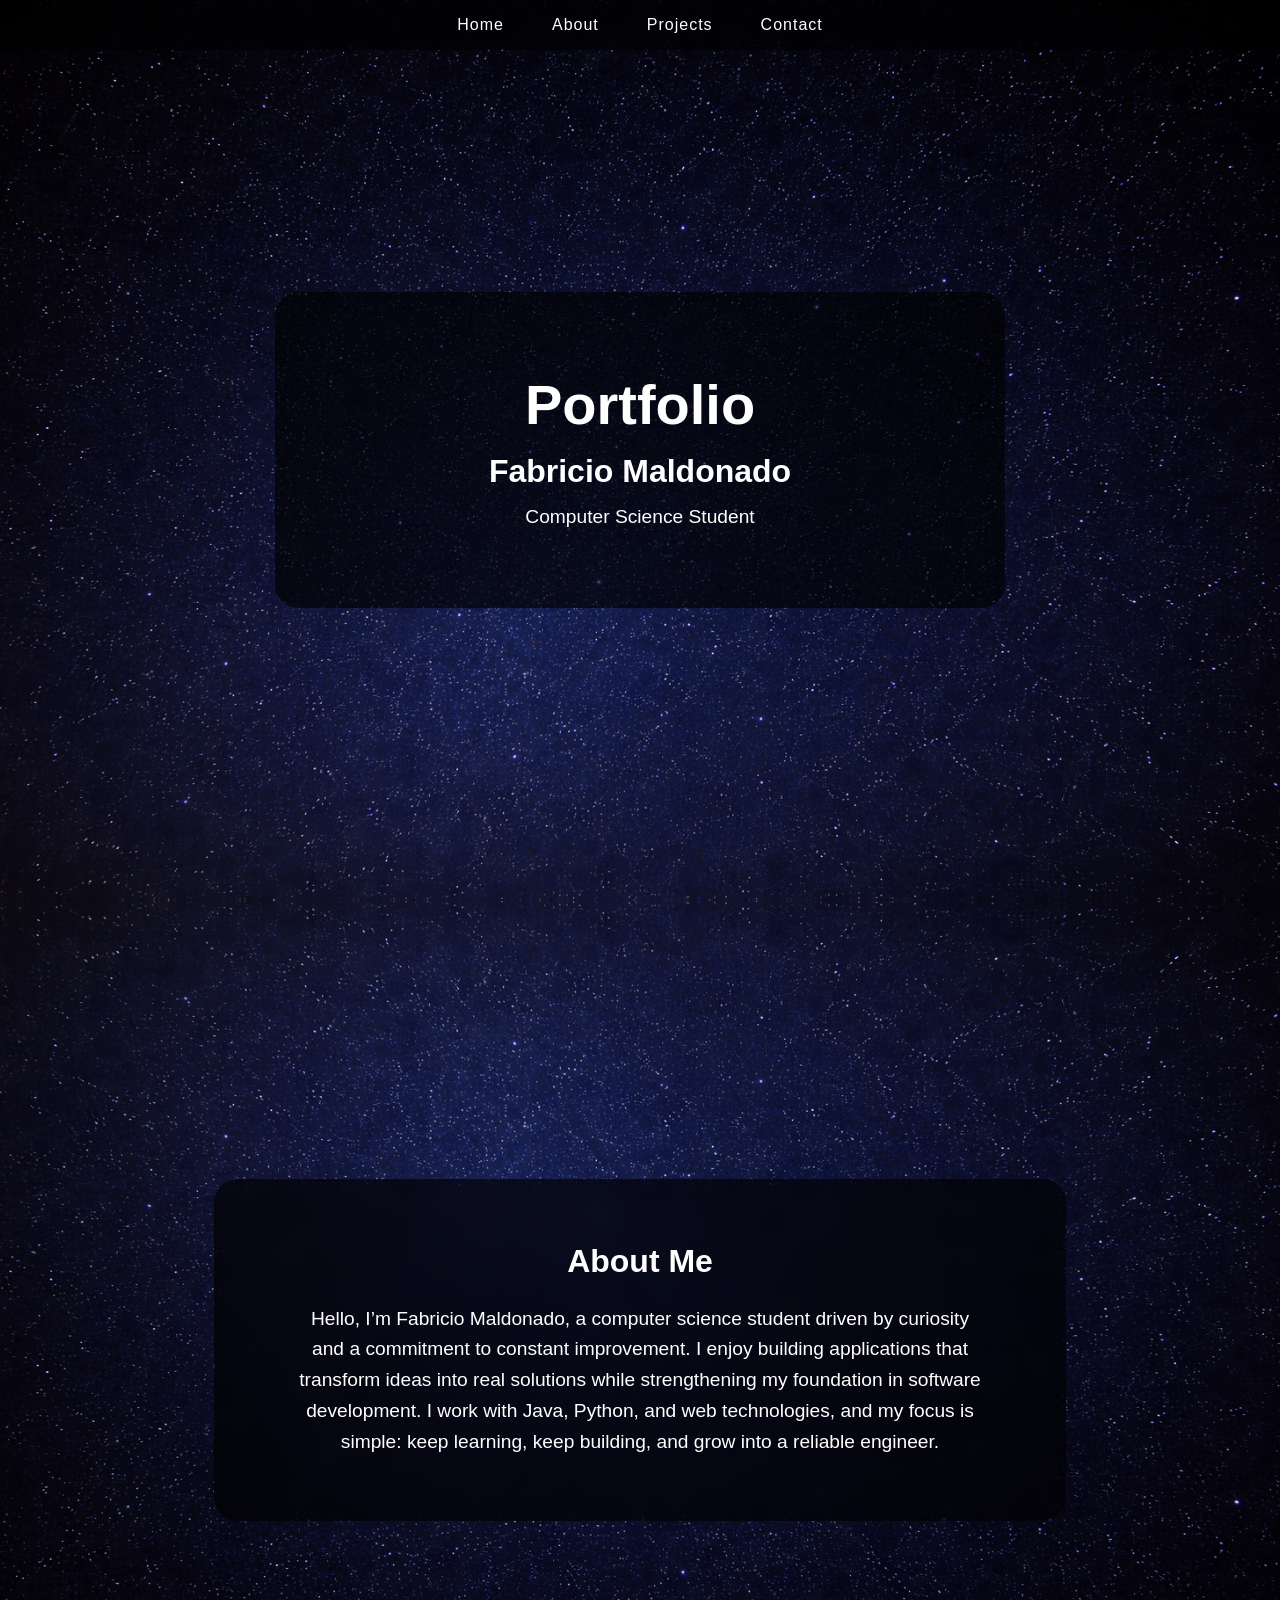
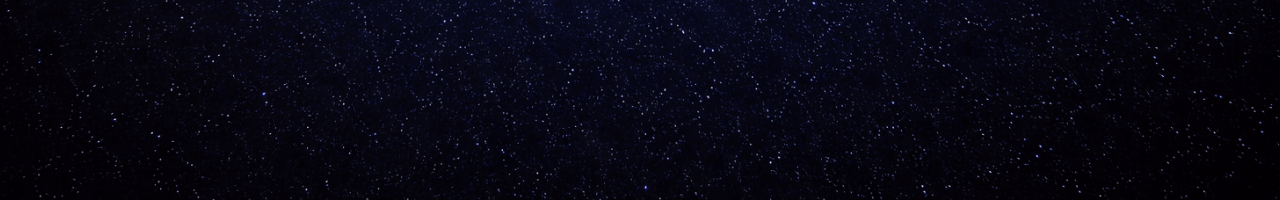
<file: index.html>
<!DOCTYPE html>
<html lang="en">
<head>
    <meta charset="UTF-8">
    <title>Fabricio Maldonado Portfolio</title>
    <meta name="viewport" content="width=device-width, initial-scale=1.0">
    <link rel="stylesheet" href="styles.css">
</head>
<body>

    <nav>
        <ul>
            <li><a href="index.html">Home</a></li>
            <li><a href="about.html">About</a></li>
            <li><a href="projects.html">Projects</a></li>
            <li><a href="contact.html">Contact</a></li>
        </ul>
    </nav>

    <section id="hp-welcome">
        <div id="welcome-text">
            <h1>Portfolio</h1>
            <h2>Fabricio Maldonado</h2>
            <p>Computer Science Student</p>
        </div>
    </section>

    <section id="hp-text">
        <div id="aboutme">
            <h2>About Me</h2>
            <p>
                Hello, I’m Fabricio Maldonado, a computer science student driven by curiosity and a commitment to constant improvement. 
                I enjoy building applications that transform ideas into real solutions while strengthening my foundation in software development.
                I work with Java, Python, and web technologies, and my focus is simple: keep learning, keep building, and grow into a reliable engineer.
            </p>
        </div>
    </section>

</body>
</html>
</file>
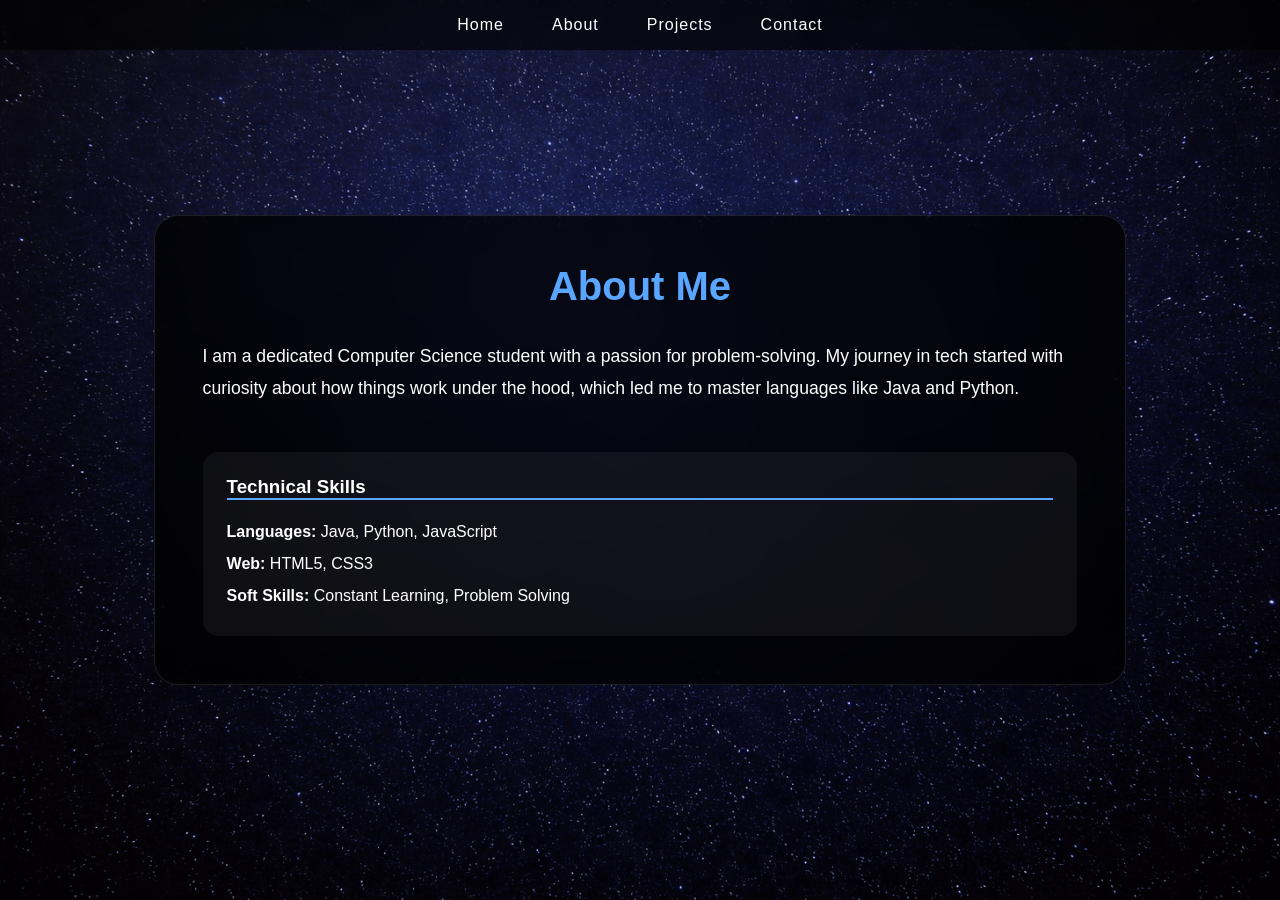
<file: about.html>
<!DOCTYPE html>
<html lang="en">
<head>
    <meta charset="UTF-8">
    <title>About Me | Fabricio Maldonado</title>
    <meta name="viewport" content="width=device-width, initial-scale=1.0">
    <link rel="stylesheet" href="styles.css">
</head>
<body>

    <nav>
        <ul>
            <li><a href="index.html">Home</a></li>
            <li><a href="about.html">About</a></li>
            <li><a href="projects.html">Projects</a></li>
            <li><a href="contact.html">Contact</a></li>
        </ul>
    </nav>

    <section id="about-page">
        <div class="about-container">
            <h1>About Me</h1>
            <div class="about-content">
                <div class="about-description">
                    <p>
                        I am a dedicated Computer Science student with a passion for problem-solving. 
                        My journey in tech started with curiosity about how things work under the hood, 
                        which led me to master languages like Java and Python.
                    </p>
                </div>

                <div class="skills-box">
                    <h3>Technical Skills</h3>
                    <ul class="skills-list">
                        <li><strong>Languages:</strong> Java, Python, JavaScript</li>
                        <li><strong>Web:</strong> HTML5, CSS3</li>
                        <li><strong>Soft Skills:</strong> Constant Learning, Problem Solving</li>
    
                    </ul>
                </div>
            </div>
        </div>
    </section>

</body>
</html>
</file>
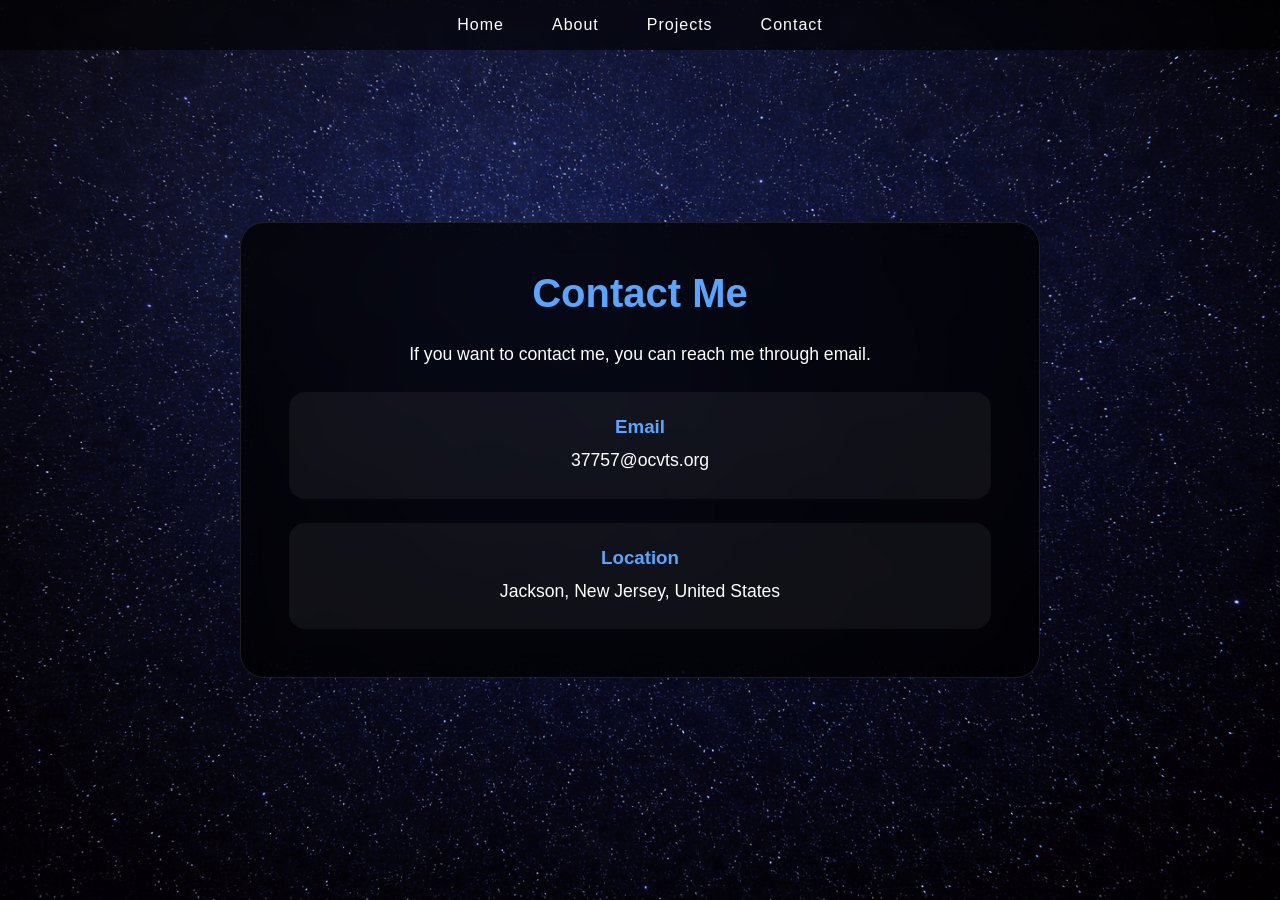
<file: contact.html>
<!DOCTYPE html>
<html lang="en">
<head>
    <meta charset="UTF-8">
    <title>Contact | Fabricio Maldonado</title>
    <meta name="viewport" content="width=device-width, initial-scale=1.0">
    <link rel="stylesheet" href="styles.css">
</head>
<body>

    <nav>
        <ul>
            <li><a href="index.html">Home</a></li>
            <li><a href="about.html">About</a></li>
            <li><a href="projects.html">Projects</a></li>
            <li><a href="contact.html">Contact</a></li>
        </ul>
    </nav>

    <section id="contact-page">
        <div class="contact-container">
            <h1>Contact Me</h1>

            <p>If you want to contact me, you can reach me through email.</p>

            <div class="contact-box">
                <h3>Email</h3>
                <p>37757@ocvts.org</p>
            </div>

            <div class="contact-box">
                <h3>Location</h3>
                <p>Jackson, New Jersey, United States</p>
            </div>
        </div>
    </section>

</body>
</html>
</file>
<file: styles.css>
* {
    margin: 0;
    padding: 0;
    box-sizing: border-box;
}

body {
    font-family: 'Segoe UI', Tahoma, Geneva, Verdana, sans-serif;
    color: white;
    background-color: #0d1117;
}

/* NAV */

nav {
    position: fixed;
    width: 100%;
    background-color: rgba(0, 0, 0, 0.6);
    padding: 1rem 0;
    backdrop-filter: blur(8px);
}

nav ul {
    display: flex;
    justify-content: center;
    gap: 3rem;
    list-style: none;
    font-size: 1rem;
    letter-spacing: 1px;
}

nav li {
    cursor: pointer;
    transition: 0.3s ease;
}

nav li:hover {
    color: #58a6ff;
}

nav a {
    text-decoration: none;
    color: inherit;
}

/* SECTIONS */

section {
    min-height: 100vh;
    width: 100%;
    padding: 4rem 2rem;
    display: flex;
    justify-content: center;
    align-items: center;
    text-align: center;
}


#hp-welcome {
    background-image: url("galaxy.png");
    background-size: cover;
    background-position: center;
}

#welcome-text {
    background-color: rgba(0, 0, 0, 0.65);
    padding: 5rem 6rem;
    border-radius: 1.5rem;
    min-width: 60%;
    max-width: 900px;
    /* backdrop-filter: blur(10px); */
}

#welcome-text h1 {
    font-size: 3.5rem;
}

#welcome-text h2 {
    font-size: 2rem;
    margin: 1rem 0;
}

#welcome-text p {
    font-size: 1.2rem;
}

/* ABOUT */

#hp-text {
    background-image: url("galaxy2.png");
    background-size: cover;
    background-position: center;
}

#aboutme {
    background-color: rgba(0, 0, 0, 0.65);
    padding: 4rem 5rem;
    border-radius: 1.5rem;
    width: 70%;
    max-width: 1000px;
    backdrop-filter: blur(10px);
}

#aboutme h2 {
    margin-bottom: 1.5rem;
    font-size: 2rem;
}

#aboutme p {
    font-size: 1.2rem;
    line-height: 1.6;
}

/*********************************************************************** ABOUT PAGE ***********************************************************************/



#about-page {
    background-image: url("galaxy2.png"); 
    background-size: cover;
}

.about-container {
    background-color: rgba(0, 0, 0, 0.75);
    padding: 3rem;
    border-radius: 1.5rem;
    width: 80%;
    max-width: 1100px;
    backdrop-filter: blur(15px);
    border: 1px solid rgba(255, 255, 255, 0.1);
 
}

.about-container h1 {
    font-size: 2.5rem;
    margin-bottom: 2rem;
    color: #58a6ff;
}

.about-content{
    display: flex;
    flex-direction: column;
    gap: 3rem;
    text-align: left;
}

.about-description p {
    font-size: 1.1rem;
    line-height: 1.8;
}

.skills-box {
    background: rgba(255, 255, 255, 0.05);
    padding: 1.5rem;
    border-radius: 1rem;
    display: flex;
    flex-direction: column;

    
}

.skills-box h3 {
    margin-bottom: 1rem;
    border-bottom: 2px solid #58a6ff;
    display: inline-block;
}

.skills-list {
    list-style: none;
    line-height: 2;
}



/*********************************************************************** PROJECTS PAGE ***********************************************************************/

#projects-page {
    background-image: url("galaxy.png");
    background-size: cover;
    background-position: center;
}

.projects-container {
    background-color: rgba(0, 0, 0, 0.75);
    padding: 3rem;
    border-radius: 1.5rem;
    width: 80%;
    max-width: 1100px;
    backdrop-filter: blur(15px);
    border: 1px solid rgba(255, 255, 255, 0.1);
    text-align: center;
}

.projects-container h1 {
    font-size: 2.5rem;
    margin-bottom: 2rem;
    color: #58a6ff;
}

/* GRID DE VIDEOS */

.projects-grid {
    display: grid;
    grid-template-columns: repeat(auto-fit, minmax(300px, 1fr));
    gap: 2rem;
}

/* VIDEO */

.project-video {
    display: flex;
    flex-direction: column;
    align-items: center;
}

.project-video video {
    width: 100%;
    height: 30vh;
    border-radius: 1rem;
    transition: transform 0.3s ease, box-shadow 0.3s ease;
}

/* HOVER PRO 🔥 */
.project-video video:hover {
    transform: scale(1.03);
    box-shadow: 0 10px 30px rgba(88, 166, 255, 0.3);
}

/* TEXTO */

.project-video p {
    margin-top: 0.8rem;
    color: #ccc;
    font-size: 1rem;
}

/*********************************************************************** CONTACT PAGE ***********************************************************************/

#contact-page {
    background-image: url("galaxy2.png");
    background-size: cover;
    background-position: center;
}

.contact-container {
    background-color: rgba(0, 0, 0, 0.75);
    padding: 3rem;
    border-radius: 1.5rem;
    width: 80%;
    max-width: 800px;
    backdrop-filter: blur(15px);
    border: 1px solid rgba(255, 255, 255, 0.1);
    text-align: center;
}

.contact-container h1 {
    font-size: 2.5rem;
    margin-bottom: 1.5rem;
    color: #58a6ff;
}

.contact-container p {
    font-size: 1.1rem;
    line-height: 1.6;
}

.contact-box {
    background: rgba(255, 255, 255, 0.05);
    padding: 1.5rem;
    border-radius: 1rem;
    margin-top: 1.5rem;
}

.contact-box h3 {
    color: #58a6ff;
    margin-bottom: 0.5rem;
}
</file>
